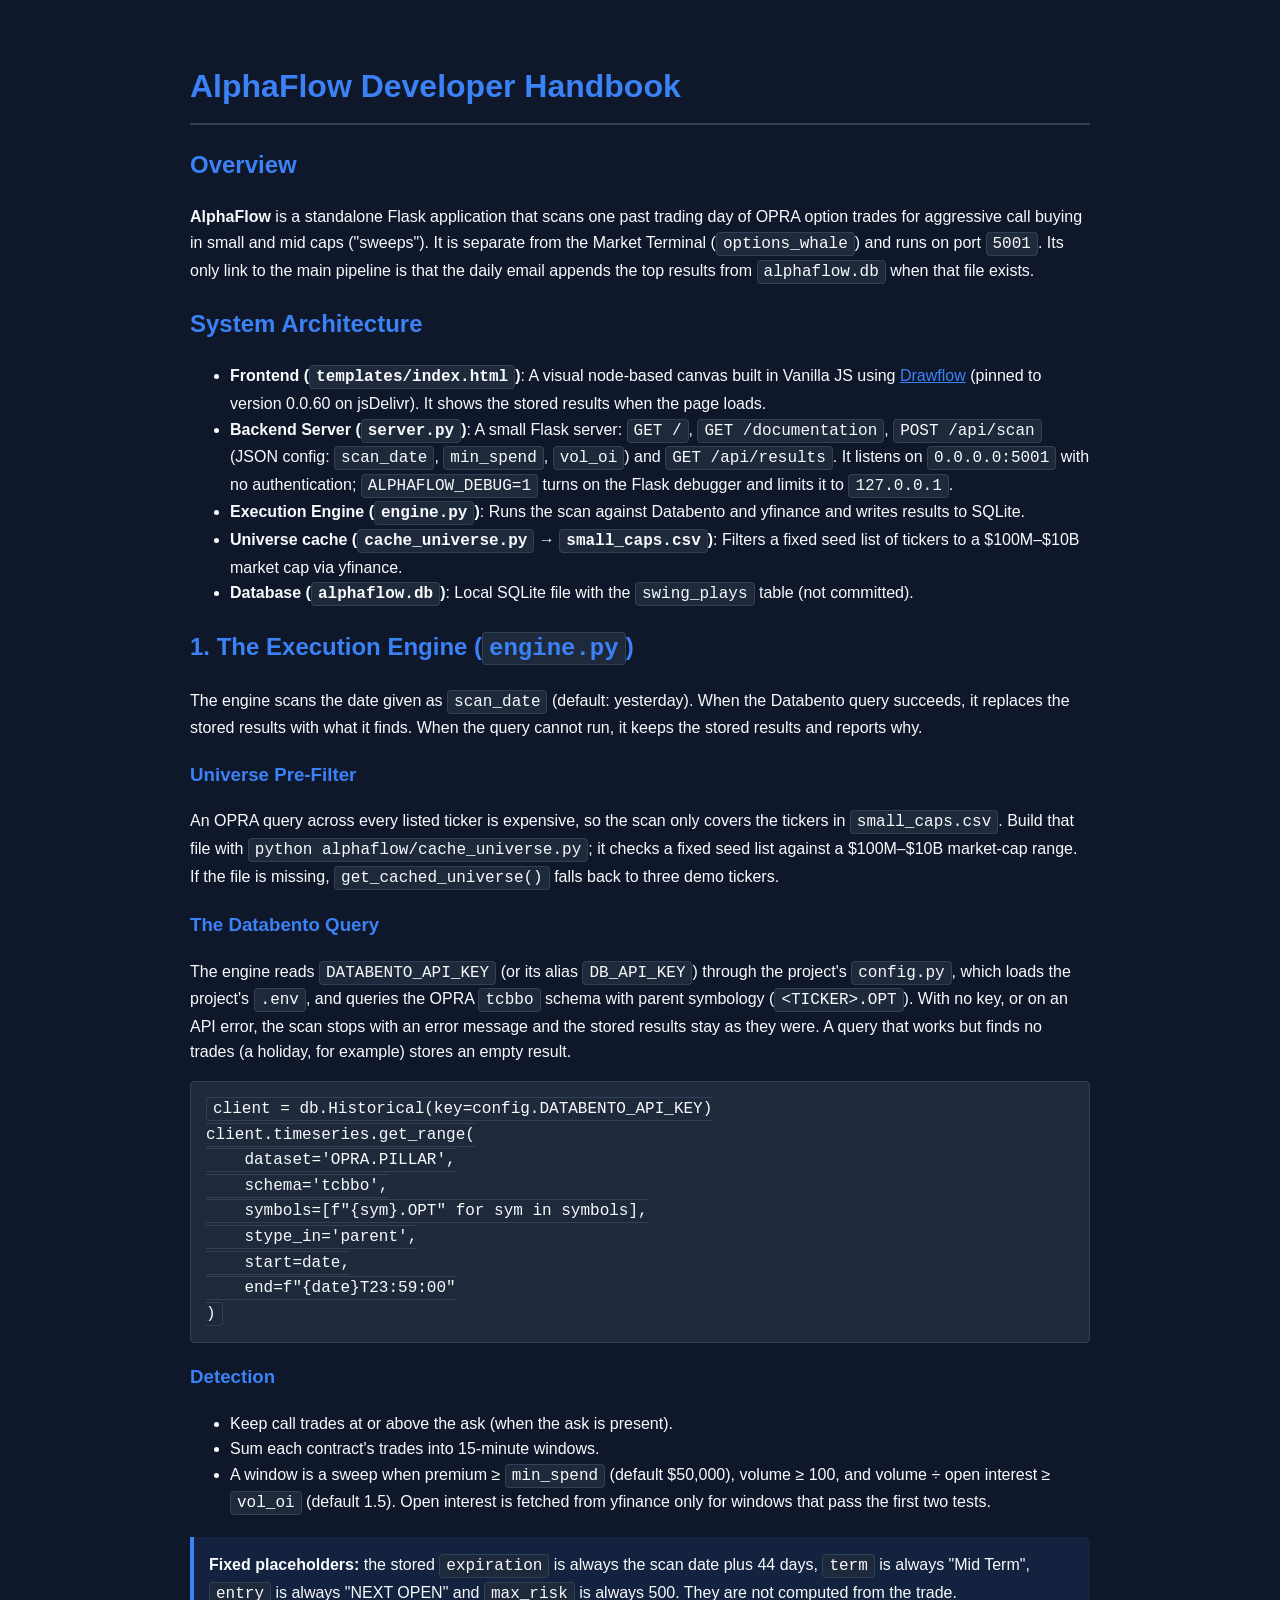
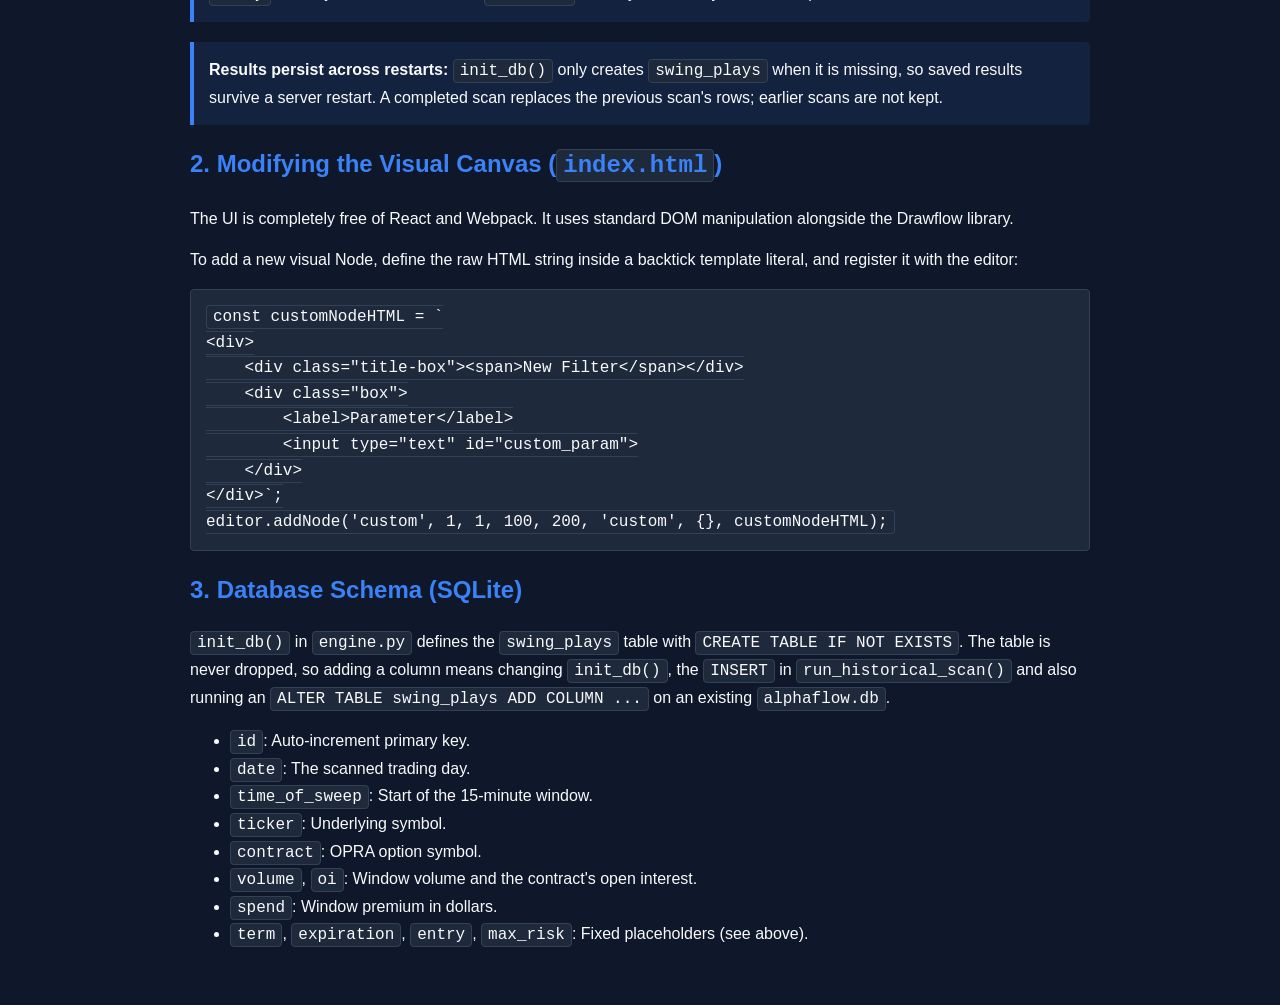
<file: alphaflow/templates/documentation.html>
<!DOCTYPE html>
<html lang="en">
<head>
    <meta charset="UTF-8">
    <title>AlphaFlow Developer Documentation</title>
    <style>
        :root {
            --bg-color: #0f172a;
            --text-color: #f8fafc;
            --accent-color: #3b82f6;
            --code-bg: #1e293b;
            --border-color: #334155;
        }
        body {
            font-family: 'Segoe UI', Tahoma, Geneva, Verdana, sans-serif;
            background-color: var(--bg-color);
            color: var(--text-color);
            line-height: 1.6;
            margin: 0;
            padding: 40px;
        }
        .container {
            max-width: 900px;
            margin: 0 auto;
        }
        h1, h2, h3 {
            color: var(--accent-color);
        }
        h1 {
            border-bottom: 2px solid var(--border-color);
            padding-bottom: 10px;
        }
        code, pre {
            font-family: Consolas, 'Courier New', monospace;
            background-color: var(--code-bg);
            border: 1px solid var(--border-color);
            border-radius: 4px;
        }
        code {
            padding: 2px 6px;
        }
        pre {
            padding: 15px;
            overflow-x: auto;
        }
        .note {
            background-color: rgba(59, 130, 246, 0.1);
            border-left: 4px solid var(--accent-color);
            padding: 15px;
            margin: 20px 0;
            border-radius: 0 4px 4px 0;
        }
    </style>
</head>
<body>
    <div class="container">
        <h1>AlphaFlow Developer Handbook</h1>
        
        <h2>Overview</h2>
        <p><strong>AlphaFlow</strong> is a standalone Flask application that scans one past trading day of OPRA option trades for aggressive call buying in small and mid caps ("sweeps"). It is separate from the Market Terminal (<code>options_whale</code>) and runs on port <code>5001</code>. Its only link to the main pipeline is that the daily email appends the top results from <code>alphaflow.db</code> when that file exists.</p>

        <h2>System Architecture</h2>
        <ul>
            <li><strong>Frontend (<code>templates/index.html</code>)</strong>: A visual node-based canvas built in Vanilla JS using <a href="https://github.com/jerosoler/Drawflow" style="color:var(--accent-color);">Drawflow</a> (pinned to version 0.0.60 on jsDelivr). It shows the stored results when the page loads.</li>
            <li><strong>Backend Server (<code>server.py</code>)</strong>: A small Flask server: <code>GET /</code>, <code>GET /documentation</code>, <code>POST /api/scan</code> (JSON config: <code>scan_date</code>, <code>min_spend</code>, <code>vol_oi</code>) and <code>GET /api/results</code>. It listens on <code>0.0.0.0:5001</code> with no authentication; <code>ALPHAFLOW_DEBUG=1</code> turns on the Flask debugger and limits it to <code>127.0.0.1</code>.</li>
            <li><strong>Execution Engine (<code>engine.py</code>)</strong>: Runs the scan against Databento and yfinance and writes results to SQLite.</li>
            <li><strong>Universe cache (<code>cache_universe.py</code> &rarr; <code>small_caps.csv</code>)</strong>: Filters a fixed seed list of tickers to a $100M&ndash;$10B market cap via yfinance.</li>
            <li><strong>Database (<code>alphaflow.db</code>)</strong>: Local SQLite file with the <code>swing_plays</code> table (not committed).</li>
        </ul>

        <h2>1. The Execution Engine (<code>engine.py</code>)</h2>
        <p>The engine scans the date given as <code>scan_date</code> (default: yesterday). When the Databento query succeeds, it replaces the stored results with what it finds. When the query cannot run, it keeps the stored results and reports why.</p>

        <h3>Universe Pre-Filter</h3>
        <p>An OPRA query across every listed ticker is expensive, so the scan only covers the tickers in <code>small_caps.csv</code>. Build that file with <code>python alphaflow/cache_universe.py</code>; it checks a fixed seed list against a $100M&ndash;$10B market-cap range. If the file is missing, <code>get_cached_universe()</code> falls back to three demo tickers.</p>

        <h3>The Databento Query</h3>
        <p>The engine reads <code>DATABENTO_API_KEY</code> (or its alias <code>DB_API_KEY</code>) through the project's <code>config.py</code>, which loads the project's <code>.env</code>, and queries the OPRA <code>tcbbo</code> schema with parent symbology (<code>&lt;TICKER&gt;.OPT</code>). With no key, or on an API error, the scan stops with an error message and the stored results stay as they were. A query that works but finds no trades (a holiday, for example) stores an empty result.</p>
        <pre><code>client = db.Historical(key=config.DATABENTO_API_KEY)
client.timeseries.get_range(
    dataset='OPRA.PILLAR',
    schema='tcbbo',
    symbols=[f"{sym}.OPT" for sym in symbols],
    stype_in='parent',
    start=date,
    end=f"{date}T23:59:00"
)</code></pre>

        <h3>Detection</h3>
        <ul>
            <li>Keep call trades at or above the ask (when the ask is present).</li>
            <li>Sum each contract's trades into 15-minute windows.</li>
            <li>A window is a sweep when premium &ge; <code>min_spend</code> (default $50,000), volume &ge; 100, and volume &divide; open interest &ge; <code>vol_oi</code> (default 1.5). Open interest is fetched from yfinance only for windows that pass the first two tests.</li>
        </ul>

        <div class="note">
            <strong>Fixed placeholders:</strong> the stored <code>expiration</code> is always the scan date plus 44 days, <code>term</code> is always "Mid Term", <code>entry</code> is always "NEXT OPEN" and <code>max_risk</code> is always 500. They are not computed from the trade.
        </div>

        <div class="note">
            <strong>Results persist across restarts:</strong> <code>init_db()</code> only creates <code>swing_plays</code> when it is missing, so saved results survive a server restart. A completed scan replaces the previous scan's rows; earlier scans are not kept.
        </div>

        <h2>2. Modifying the Visual Canvas (<code>index.html</code>)</h2>
        <p>The UI is completely free of React and Webpack. It uses standard DOM manipulation alongside the Drawflow library.</p>
        <p>To add a new visual Node, define the raw HTML string inside a backtick template literal, and register it with the editor:</p>
        <pre><code>const customNodeHTML = `
&lt;div&gt;
    &lt;div class="title-box"&gt;&lt;span&gt;New Filter&lt;/span&gt;&lt;/div&gt;
    &lt;div class="box"&gt;
        &lt;label&gt;Parameter&lt;/label&gt;
        &lt;input type="text" id="custom_param"&gt;
    &lt;/div&gt;
&lt;/div&gt;`;
editor.addNode('custom', 1, 1, 100, 200, 'custom', {}, customNodeHTML);</code></pre>

        <h2>3. Database Schema (SQLite)</h2>
        <p><code>init_db()</code> in <code>engine.py</code> defines the <code>swing_plays</code> table with <code>CREATE TABLE IF NOT EXISTS</code>. The table is never dropped, so adding a column means changing <code>init_db()</code>, the <code>INSERT</code> in <code>run_historical_scan()</code> and also running an <code>ALTER TABLE swing_plays ADD COLUMN ...</code> on an existing <code>alphaflow.db</code>.</p>
        <ul>
            <li><code>id</code>: Auto-increment primary key.</li>
            <li><code>date</code>: The scanned trading day.</li>
            <li><code>time_of_sweep</code>: Start of the 15-minute window.</li>
            <li><code>ticker</code>: Underlying symbol.</li>
            <li><code>contract</code>: OPRA option symbol.</li>
            <li><code>volume</code>, <code>oi</code>: Window volume and the contract's open interest.</li>
            <li><code>spend</code>: Window premium in dollars.</li>
            <li><code>term</code>, <code>expiration</code>, <code>entry</code>, <code>max_risk</code>: Fixed placeholders (see above).</li>
        </ul>

    </div>
</body>
</html>
</file>
